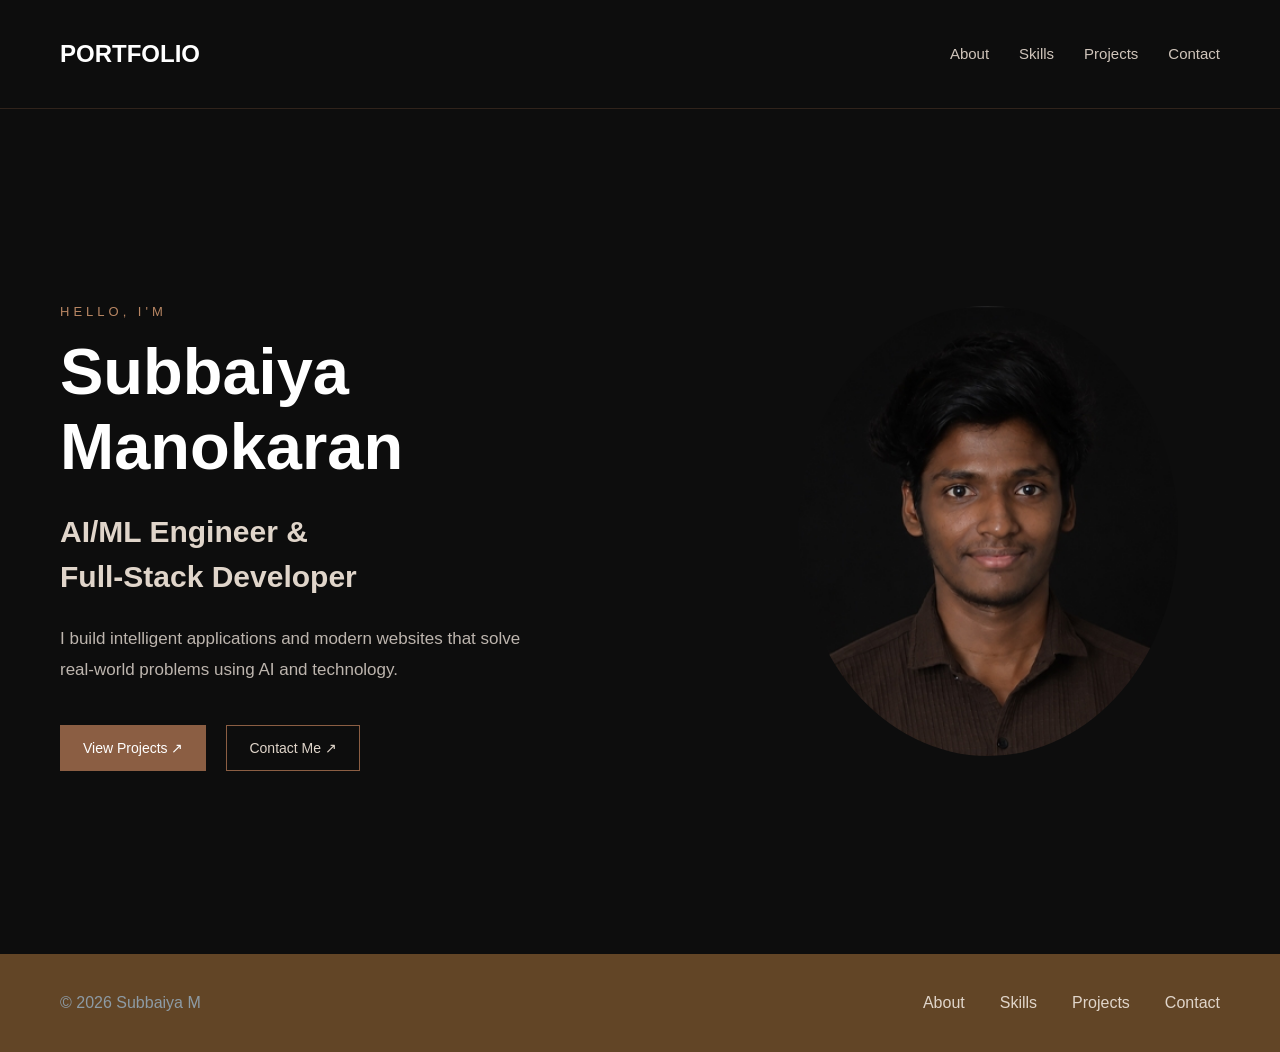
<file: index.html>
<!DOCTYPE html>
<html>
    <head>
        <meta charset="utf-8">
        <link rel="stylesheet" href="stylesheet/main.css">
    </head>
    
    <body>
       <header>
            <nav class="navbar">

                <h2 class="logo">PORTFOLIO</h2>

                <div class="nav-links">
                    <a href="about.html">About</a>
                    <a href="skills.html">Skills</a>
                    <a href="projects.html">Projects</a>
                    <a href="contact.html">Contact</a>
                </div>

            </nav>
        </header>

        <section class="hero" id="home">

            <div class="hero-content">

                <p class="intro">HELLO, I'M</p>

                <h1>Subbaiya <span>Manokaran</span></h1>

                <h2>
                    AI/ML Engineer &
                    <br>
                    Full-Stack Developer
                </h2>

                <p class="description">
                    I build intelligent applications and modern websites
                    that solve real-world problems using AI and technology.
                </p>

                <div class="hero-buttons">

                    <a href="projects.html" class="btn-primary">
                        View Projects ↗
                    </a>

                    <a href="contact.html" class="btn-secondary">
                        Contact Me ↗
                    </a>

                </div>

            </div>


            <div class="hero-image">

                <img src="subbaiya_photo.jpeg" alt="Subbaiya photo with brown shirt">

            </div>

    </section>

    </body>
    <footer class="footer">
        <p class="copyright">&copy; 2026 Subbaiya M</p>

        <nav class="footer-links">
            <a href="about.html">About</a>
            <a href="skills.html">Skills</a>
            <a href="projects.html">Projects</a>
            <a href="contact.html">Contact</a>
        </nav>
    </footer>
</html>
</file>
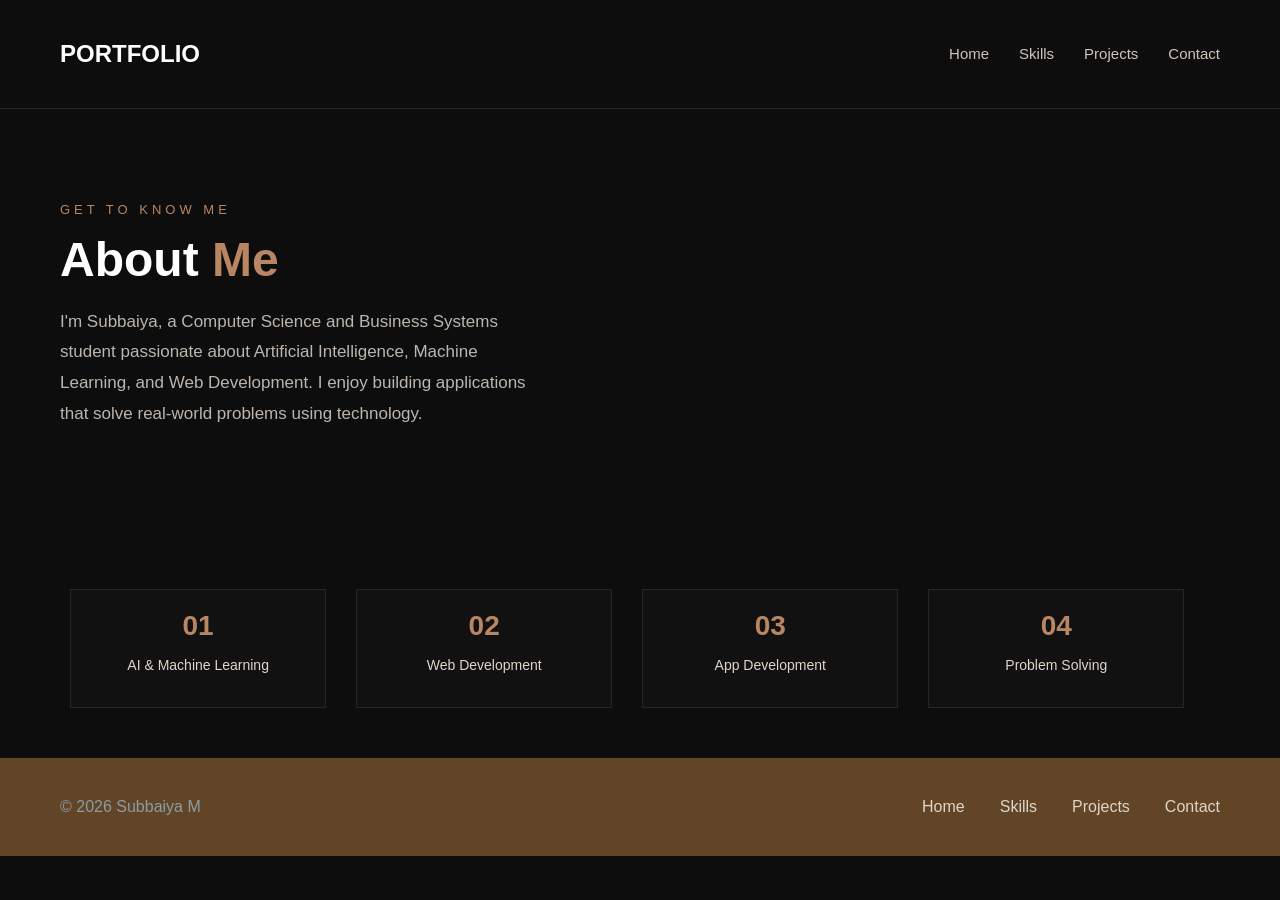
<file: about.html>
<!DOCTYPE html>
<html>
    <head>
        <meta charset="utf-8">
        <link rel="stylesheet" href="stylesheet/main.css">
    </head>
    
    <body>
       <header>
            <nav class="navbar">

                <h2 class="logo">PORTFOLIO</h2>

                <div class="nav-links">
                    <a href="index.html">Home</a>
                    <a href="skills.html">Skills</a>
                    <a href="projects.html">Projects</a>
                    <a href="contact.html">Contact</a>
                </div>

            </nav>
        </header>
        <section class="sections">
            <p class="section-label">GET TO KNOW ME</p>

            <h1>About <span>Me</span></h1>

            <p class="description">
                I'm Subbaiya, a Computer Science and Business Systems student
                passionate about Artificial Intelligence, Machine Learning,
                and Web Development.

                I enjoy building applications that solve real-world problems
                using technology.
            </p>
        </section>

        <div class="about-details">

            <div class="detail">
                <h3>01</h3>
                <p>AI & Machine Learning</p>
            </div>

            <div class="detail">
                <h3>02</h3>
                <p>Web Development</p>
            </div>

            <div class="detail">
                <h3>03</h3>
                <p>App Development</p>
            </div>

            <div class="detail">
                <h3>04</h3>
                <p>Problem Solving</p>
            </div>

        </div>

    </body>
    <footer class="footer">
        <p class="copyright">&copy; 2026 Subbaiya M</p>

        <nav class="footer-links">
            <a href="index.html">Home</a>
            <a href="skills.html">Skills</a>
            <a href="projects.html">Projects</a>
            <a href="contact.html">Contact</a>
        </nav>
    </footer>
</html>
</file>
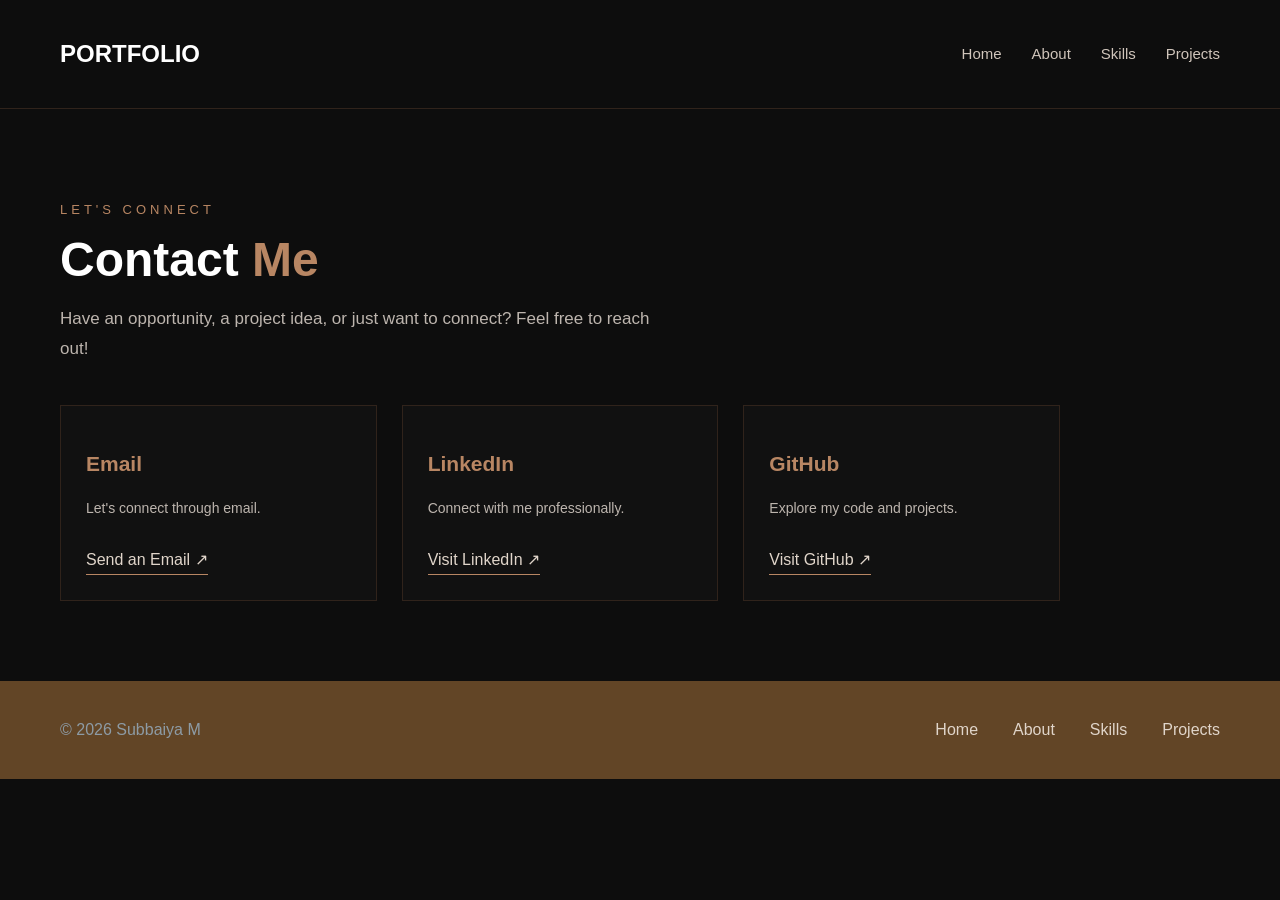
<file: contact.html>
<!DOCTYPE html>
<html lang="en">
<head>
    <meta charset="UTF-8">
    <meta name="viewport" content="width=device-width, initial-scale=1.0">
    <title>Contact | Subbaiya</title>
    <link rel="stylesheet" href="stylesheet/main.css">
</head>
<body>

    <header>
        <nav class="navbar">
            <h2 class="logo">PORTFOLIO</h2>

            <div class="nav-links">
                <a href="index.html">Home</a>
                <a href="about.html">About</a>
                <a href="skills.html">Skills</a>
                <a href="projects.html">Projects</a>

            </div>
        </nav>
    </header>

    <section class="sections">

        <p class="section-label">LET'S CONNECT</p>

        <h1>Contact <span>Me</span></h1>

        <p class="contact-description">
            Have an opportunity, a project idea, or just want to connect?
            Feel free to reach out!
        </p>

        <div class="contact-details">

            <div class="contact-card">
                <h3>Email</h3>
                <p>Let's connect through email.</p>
                <a href="mailto:subbaiya.manokaran@gmail.com">Send an Email ↗</a>
            </div>

            <div class="contact-card">
                <h3>LinkedIn</h3>
                <p>Connect with me professionally.</p>
                <a href="https://www.linkedin.com/in/subbaiya-manokaran/"
                target="_blank"
                rel="noopener noreferrer">
                    Visit LinkedIn ↗
                </a>
            </div>

            <div class="contact-card">
                <h3>GitHub</h3>
                <p>Explore my code and projects.</p>
                <a href="https://github.com/subbaiyamanokaran-svg"
                target="_blank"
                rel="noopener noreferrer">
                    Visit GitHub ↗
                </a>
            </div>
        </div>
    </section>

    <footer class="footer">
        <p class="copyright">&copy; 2026 Subbaiya M</p>

        <nav class="footer-links">
            <a href="index.html">Home</a>
            <a href="about.html">About</a>
            <a href="skills.html">Skills</a>
            <a href="projects.html">Projects</a>
        </nav>
    </footer>

</body>
</html>
</file>
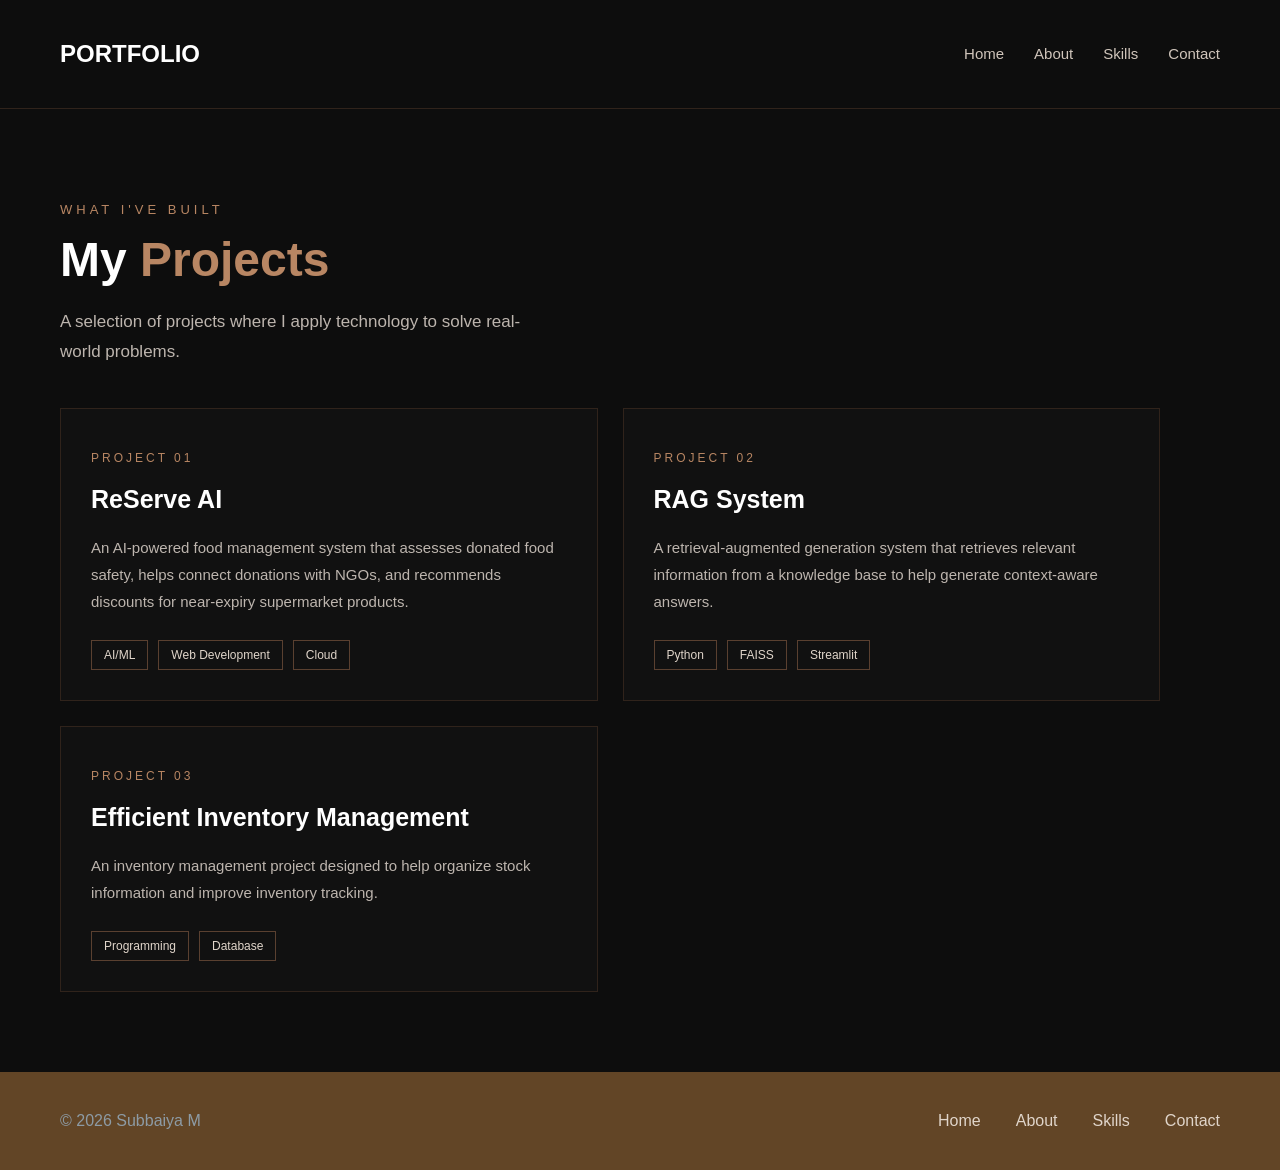
<file: projects.html>
<!DOCTYPE html>
<html lang="en">
<head>
    <meta charset="UTF-8">
    <meta name="viewport" content="width=device-width, initial-scale=1.0">
    <title>Projects | Subbaiya</title>
    <link rel="stylesheet" href="stylesheet/main.css">
</head>
<body>

    <header>
        <nav class="navbar">
            <h2 class="logo">PORTFOLIO</h2></h2>

            <div class="nav-links">
                <a href="index.html">Home</a>
                <a href="about.html">About</a>
                <a href="skills.html">Skills</a>
                <a href="contact.html">Contact</a>
            </div>
        </nav>
    </header>

    <section class="sections">

        <p class="section-label">WHAT I'VE BUILT</p>

        <h1>My <span>Projects</span></h1>

        <p class="description">
            A selection of projects where I apply technology
            to solve real-world problems.
        </p>

        <div class="projects-container">

            <div class="project-card">
                <p class="project-number">PROJECT 01</p>
                <h2>ReServe AI</h2>
                <p>
                    An AI-powered food management system that assesses
                    donated food safety, helps connect donations with
                    NGOs, and recommends discounts for near-expiry
                    supermarket products.
                </p>
                <div class="project-tech">
                    <span>AI/ML</span>
                    <span>Web Development</span>
                    <span>Cloud</span>
                </div>
            </div>

            <div class="project-card">
                <p class="project-number">PROJECT 02</p>
                <h2>RAG System</h2>
                <p>
                    A retrieval-augmented generation system that
                    retrieves relevant information from a knowledge
                    base to help generate context-aware answers.
                </p>
                <div class="project-tech">
                    <span>Python</span>
                    <span>FAISS</span>
                    <span>Streamlit</span>
                </div>
            </div>

            <div class="project-card">
                <p class="project-number">PROJECT 03</p>
                <h2>Efficient Inventory Management</h2>
                <p>
                    An inventory management project designed to help
                    organize stock information and improve inventory
                    tracking.
                </p>
                <div class="project-tech">
                    <span>Programming</span>
                    <span>Database</span>
                </div>
            </div>

        </div>

    </section>
    <footer class="footer">
        <p class="copyright">&copy; 2026 Subbaiya M</p>

        <nav class="footer-links">
            <a href="index.html">Home</a>
            <a href="about.html">About</a>
            <a href="skills.html">Skills</a>
            <a href="contact.html">Contact</a>
        </nav>
    </footer>

</body>
</html>
</file>
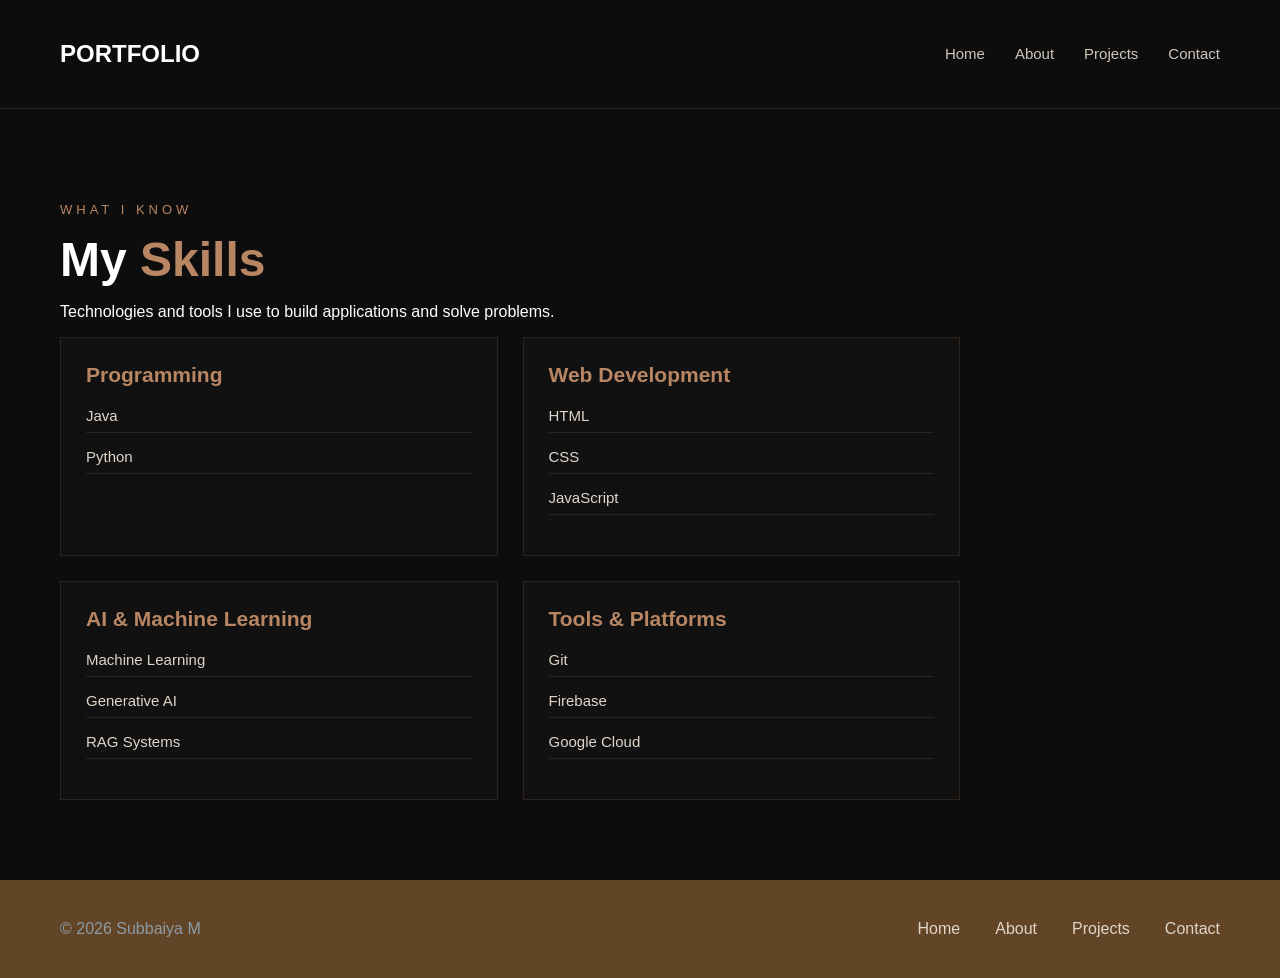
<file: skills.html>
<!DOCTYPE html>
<html lang="en">
<head>
    <meta charset="UTF-8">
    <meta name="viewport" content="width=device-width, initial-scale=1.0">
    <title>Skills | Subbaiya</title>
    <link rel="stylesheet" href="stylesheet/main.css">
</head>
<body>

    <header>
        <nav class="navbar">
            <h2 class="logo">PORTFOLIO</h2>

            <div class="nav-links">
                <a href="index.html">Home</a>
                <a href="about.html">About</a>
                <a href="projects.html">Projects</a>
                <a href="contact.html">Contact</a>
            </div>
        </nav>
    </header>

    <section class="sections">
        <p class="section-label">WHAT I KNOW</p>

        <h1>My <span>Skills</span></h1>

        <p class="skills-description">
            Technologies and tools I use to build applications
            and solve problems.
        </p>

        <div class="skills-container">

            <div class="skill-card">
                <h3>Programming</h3>
                <p>Java</p>
                <p>Python</p>
            </div>

            <div class="skill-card">
                <h3>Web Development</h3>
                <p>HTML</p>
                <p>CSS</p>
                <p>JavaScript</p>
            </div>

            <div class="skill-card">
                <h3>AI & Machine Learning</h3>
                <p>Machine Learning</p>
                <p>Generative AI</p>
                <p>RAG Systems</p>
            </div>

            <div class="skill-card">
                <h3>Tools & Platforms</h3>
                <p>Git</p>
                <p>Firebase</p>
                <p>Google Cloud</p>
            </div>

        </div>
    </section>
    <footer class="footer">
        <p class="copyright">&copy; 2026 Subbaiya M</p>

        <nav class="footer-links">
            <a href="index.html">Home</a>
            <a href="about.html">About</a>
            <a href="projects.html">Projects</a>
            <a href="contact.html">Contact</a>
        </nav>
    </footer>

</body>
</html>
</file>
<file: stylesheet/main.css>
body {
    background-color: #0D0D0D;
    color: white;
    margin: 0;
    font-family: Arial, sans-serif;
}
.navbar {
    display: flex;
    justify-content: space-between;
    align-items: center;
    padding: 20px 60px;
    border-bottom: 1px solid #30231B;
}

.logo {
    color: white;
    font-size: 24px;
}

.logo span {
    color: #B88663;
}

.nav-links {
    display: flex;
    gap: 30px;
}

.nav-links a {
    color: #D0C5BB;
    text-decoration: none;
    font-size: 15px;
}

.nav-links a:hover {
    color: #B88663;
}
.sections {
    padding: 80px 60px;
}

.section-label {
    color: #B88663;
    letter-spacing: 4px;
    font-size: 13px;
}

.sections h1 {
    font-size: 48px;
    color: white;
    margin: 15px 0;
}

.sections h1 span {
    color: #B88663;
}

.hero {
    display: flex;
    justify-content: space-between;
    align-items: center;
    min-height: 85vh;
    padding: 40px 60px;
}

/* Left side */

.hero-content {
    width: 55%;
}

.intro {
    color: #B88663;
    letter-spacing: 4px;
    font-size: 13px;
}

.hero-content h1 {
    font-size: 65px;
    margin: 15px 0;
}

.hero-content h2 {
    font-size: 30px;
    line-height: 1.5;
    color: #E0D5CA;
}

.description {
    color: #A9A19A;
    font-size: 16px;
    line-height: 1.8;
    max-width: 480px;
    margin-top: 20px;
}


/* Hero buttons */

.hero-buttons {
    display: flex;
    gap: 20px;
    margin-top: 30px;
}

.btn-primary,
.btn-secondary {
    padding: 14px 22px;
    text-decoration: none;
    font-size: 14px;
    transition: 0.3s;
}

.btn-primary {
    background-color: #8B5E43;
    color: white;
    border: 1px solid #8B5E43;
}

.btn-secondary {
    border: 1px solid #8B5E43;
    color: #E0D5CA;
}

.btn-primary:hover {
    background-color: #A67555;
}

.btn-secondary:hover {
    background-color: #8B5E43;
}


/* Hero image */

.hero-image {
    width: 40%;
    display: flex;
    justify-content: center;
}

.hero-image img {
    width: 100%;
    max-width: 380px;
    height: 450px;
    object-fit: cover;
    object-position: center;
    border-radius: 52%;
}


/* ==============================
   ABOUT SECTION
============================== */

.about-section {
    max-width: 800px;
}

.about-description {
    color: #BDB5AE;
    font-size: 18px;
    line-height: 1.8;
}


/* About detail cards */

.about-details {
    margin-top: 40px;
    padding-bottom: 50px;
    text-align: center;
}

.detail {
    display: inline-block;
    vertical-align: center;
    box-sizing: border-box;
    width: 20%;
    padding: 20px;
    margin-right: 2%;
    border: 1px solid #30231B;
    background-color: #111111;

}

.detail:hover {
    transform: translateY(-5px);
    border-color: #B88663;
}

.detail h3 {
    color: #B88663;
    font-size: 28px;
    margin: 0 0 15px;
}

.detail p {
    color: #E0D5CA;
    font-size: 14px;
}


/* ==============================
   SKILLS SECTION
============================== */



.skills-container {
    display: grid;
    grid-template-columns: repeat(2, 1fr);
    gap: 25px;
    max-width: 900px;

    
}


/* ==============================
   PROJECTS SECTION
============================== */

.description {
    color: #BDB5AE;
    font-size: 17px;
    margin-bottom: 40px;
}

.projects-container {
    display: grid;
    grid-template-columns: repeat(2, 1fr);
    gap: 25px;
    max-width: 1100px;
}


/* ==============================
   SHARED CARD STYLES
============================== */

.skill-card,
.project-card,
.contact-card {
    background-color: #111111;
    border: 1px solid #30231B;
    
}

.skill-card,
.project-card,
.contact-card {
    transition: 0.3s;
}


/* Shared card hover effect */

.skill-card:hover,
.project-card:hover,
.contact-card:hover {
    border-color: #B88663;
    transform: translateY(-5px);
}


/* Skill card */

.skill-card {
    padding: 25px;
}

.skill-card h3 {
    color: #B88663;
    font-size: 21px;
    margin-top: 0;
    margin-bottom: 20px;
}

.skill-card p {
    color: #E0D5CA;
    font-size: 15px;
    padding-bottom: 8px;
    border-bottom: 1px solid #30231B;
}


/* Project card */

.project-card {
    padding: 30px;
}

.project-number {
    color: #B88663;
    font-size: 12px;
    letter-spacing: 3px;
}

.project-card h2 {
    color: white;
    font-size: 25px;
    margin: 20px 0;
}

.project-card > p:not(.project-number) {
    color: #BDB5AE;
    font-size: 15px;
    line-height: 1.8;
}


/* Project technology labels */

.project-tech {
    display: flex;
    flex-wrap: wrap;
    gap: 10px;
    margin-top: 25px;
}

.project-tech span {
    color: #E0D5CA;
    border: 1px solid #5A4030;
    padding: 7px 12px;
    font-size: 12px;
}


/* ==============================
   CONTACT SECTION
============================== */

.contact-description {
    color: #BDB5AE;
    font-size: 17px;
    line-height: 1.8;
    max-width: 600px;
    margin-bottom: 40px;
}

.contact-details {
    display: flex;
    gap: 25px;
    max-width: 1000px;
}


/* Contact cards */

.contact-card {
    flex: 1;
    padding: 25px;
}

.contact-card h3 {
    color: #B88663;
    font-size: 21px;
}

.contact-card p {
    color: #BDB5AE;
    line-height: 1.7;
    font-size: 14px;
}

.contact-card a {
    display: inline-block;
    margin-top: 15px;
    color: #E0D5CA;
    text-decoration: none;
    border-bottom: 1px solid #B88663;
    padding-bottom: 5px;
}

.contact-card a:hover {
    color: #B88663;
}

/* FOOTER */

.footer {
    display: flex;
    justify-content: space-between;
    align-items: center;
    padding: 40px 60px;
    background-color: #624526;
}

.copyright {
    color: #8D9BA5;
    font-size: 16px;
    margin: 0;
}

.footer-links {
    display: flex;
    gap: 35px;
}

.footer-links a {
    color: #E0D5CA;
    text-decoration: none;
    font-size: 16px;
    transition: 0.3s;
}

.footer-links a:hover {
    color: #B88663;
}
</file>
